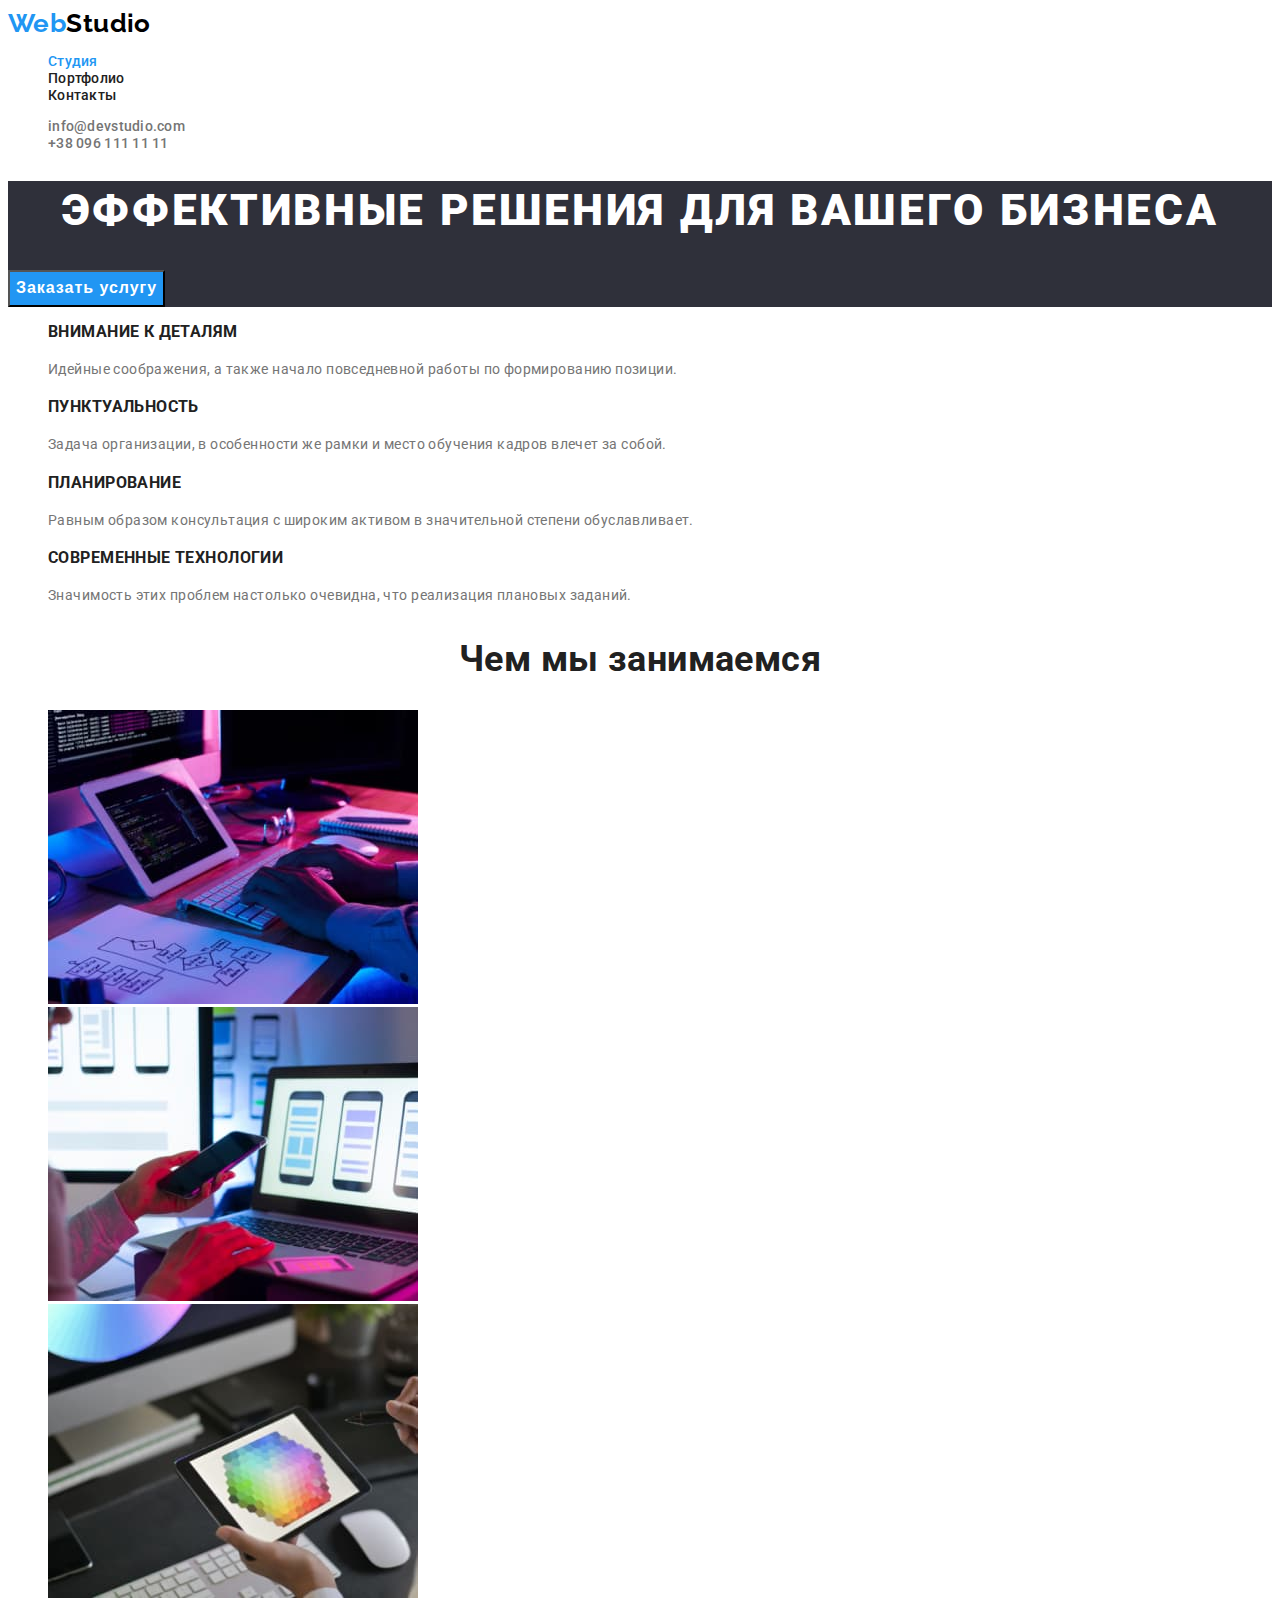
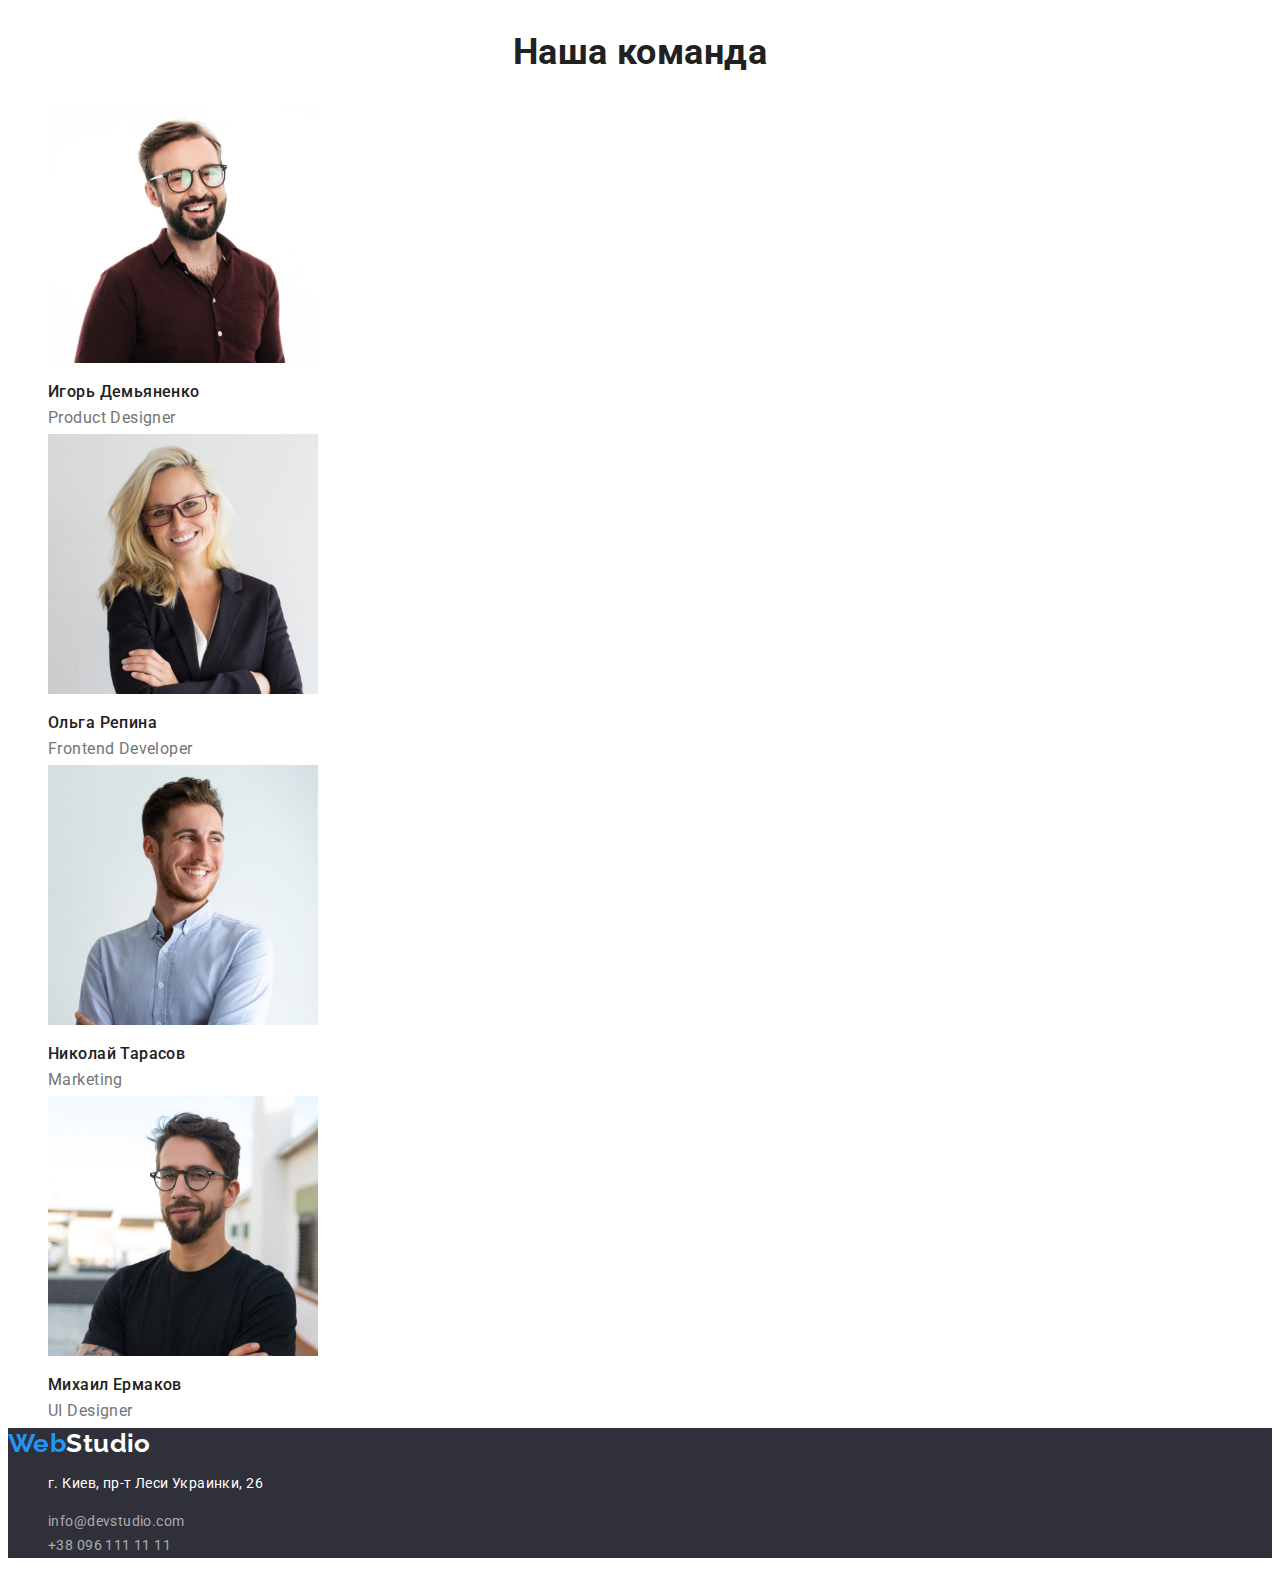
<file: index.html>
<!DOCTYPE html>
<html lang="ru">
  <head>
    <meta charset="UTF-8" />
    <meta http-equiv="X-UA-Compatible" content="IE=edge" />
    <meta name="viewport" content="width=device-width, initial-scale=1.0" />
    <title>Студия</title>
    <link
      href="https://fonts.googleapis.com/css2?family=Raleway:wght@700&family=Roboto:wght@400;500;700;900&display=swap"
      rel="stylesheet"
    />
    <link rel="stylesheet" href="css/style.css" />
  </head>
  <body>
    <!--шапка-->
    <header class="header">
      <nav>
        <a href="./index.html" class="logo">Web<span class="logo-header">Studio</span></a>
        <ul class="header-lists lists-none">
          <li class="header-list">
            <a href="./index.html" class="link current">Студия</a>
          </li>
          <li class="header-list">
            <a href="./portfolio.html" class="link">Портфолио</a>
          </li>
          <li class="header-list">
            <a href="#" class="link">Контакты</a>
          </li>
        </ul>
      </nav>
      <ul class="header-contacts lists-none">
        <li class="header-contact">
          <a class="email" href="mailto:info@devstudio.com">info@devstudio.com</a>
        </li>
        <li class="header-contact">
          <a class="phone" href="tel:+380961111111">+38 096 111 11 11</a>
        </li>
      </ul>
    </header>
    <main class="main">
      <!--большой баннер-->
      <section class="banner">
        <h1 class="banner-title">Эффективные решения для вашего бизнеса</h1>
        <button class="main-button" type="button">Заказать услугу</button>
      </section>
      <!--особенности-->
      <section class="peculiarities">
        <!--скрыт в CSS-->
        <h2 class="peculiarities-title">Особенности</h2>
        <ul class="peculiarities-lists lists-none">
          <li class="peculiarities-list">
            <h3 class="subtitle">Внимание к деталям</h3>
            <p class="descr">
              Идейные соображения, а также начало повседневной работы по формированию позиции.
            </p>
          </li>
          <li class="peculiarities-list">
            <h3 class="subtitle">Пунктуальность</h3>
            <p class="descr">
              Задача организации, в особенности же рамки и место обучения кадров влечет за собой.
            </p>
          </li>
          <li class="peculiarities-list">
            <h3 class="subtitle">Планирование</h3>
            <p class="descr">
              Равным образом консультация с широким активом в значительной степени обуславливает.
            </p>
          </li>
          <li class="peculiarities-list">
            <h3 class="subtitle">Современные технологии</h3>
            <p class="descr">
              Значимость этих проблем настолько очевидна, что реализация плановых заданий.
            </p>
          </li>
        </ul>
      </section>
      <!--Чем мы занимаемся-->
      <section class="doing">
        <h2 class="doing-title">Чем мы занимаемся</h2>
        <ul class="doing-items lists-none">
          <li class="doing-item">
            <img src="image/doing/box_1.jpg" alt="Комьютер" width="370" class="doing_img" />
          </li>
          <li class="doing-item">
            <img src="image/doing/box_2.jpg" alt="Ноутбук" width="370" class="doing_img" />
          </li>
          <li class="doing-item">
            <img src="image/doing/box_3.jpg" alt="Планшет" width="370" class="doing_img" />
          </li>
        </ul>
      </section>
      <!--Наша команда-->
      <section class="team">
        <h2 class="team-title">Наша команда</h2>
        <ul class="team-cards lists-none">
          <li class="team-card">
            <img
              src="image/team/team_card_1.jpg"
              alt="Игорь Демьяненко"
              class="card-img"
              width="270"
            />
            <h3 class="card-title">Игорь Демьяненко</h3>
            <p class="card-subtitle">Product Designer</p>
          </li>
          <li class="team-card">
            <img src="image/team/team_card_2.jpg" alt="Ольга Репина" class="card-img" width="270" />
            <h3 class="card-title">Ольга Репина</h3>
            <p class="card-subtitle">Frontend Developer</p>
          </li>
          <li class="team-card">
            <img
              src="image/team/team_card_3.jpg"
              alt="Николай Тарасов"
              class="card-img"
              width="270"
            />
            <h3 class="card-title">Николай Тарасов</h3>
            <p class="card-subtitle">Marketing</p>
          </li>
          <li class="team-card">
            <img
              src="image/team/team_card_4.jpg"
              alt="Михаил Ермаков"
              class="card-img"
              width="270"
            />
            <h3 class="card-title">Михаил Ермаков</h3>
            <p class="card-subtitle">UI Designer</p>
          </li>
        </ul>
      </section>
    </main>
    <footer class="footer">
      <a href="/" class="logo">Web<span class="logo-footer">Studio</span></a>
      <address>
        <ul class="footer-contacts lists-none">
          <li class="footer-contact">
            <p class="footer-addr">г. Киев, пр-т Леси Украинки, 26</p>
          </li>
          <li class="footer-contact">
            <a class="footer-email" href="mailto:info@devstudio.com">info@devstudio.com</a>
          </li>
          <li class="footer-contact">
            <a class="footer-phone" href="tel:+380961111111">+38 096 111 11 11</a>
          </li>
        </ul>
      </address>
    </footer>
  </body>
</html>
</file>
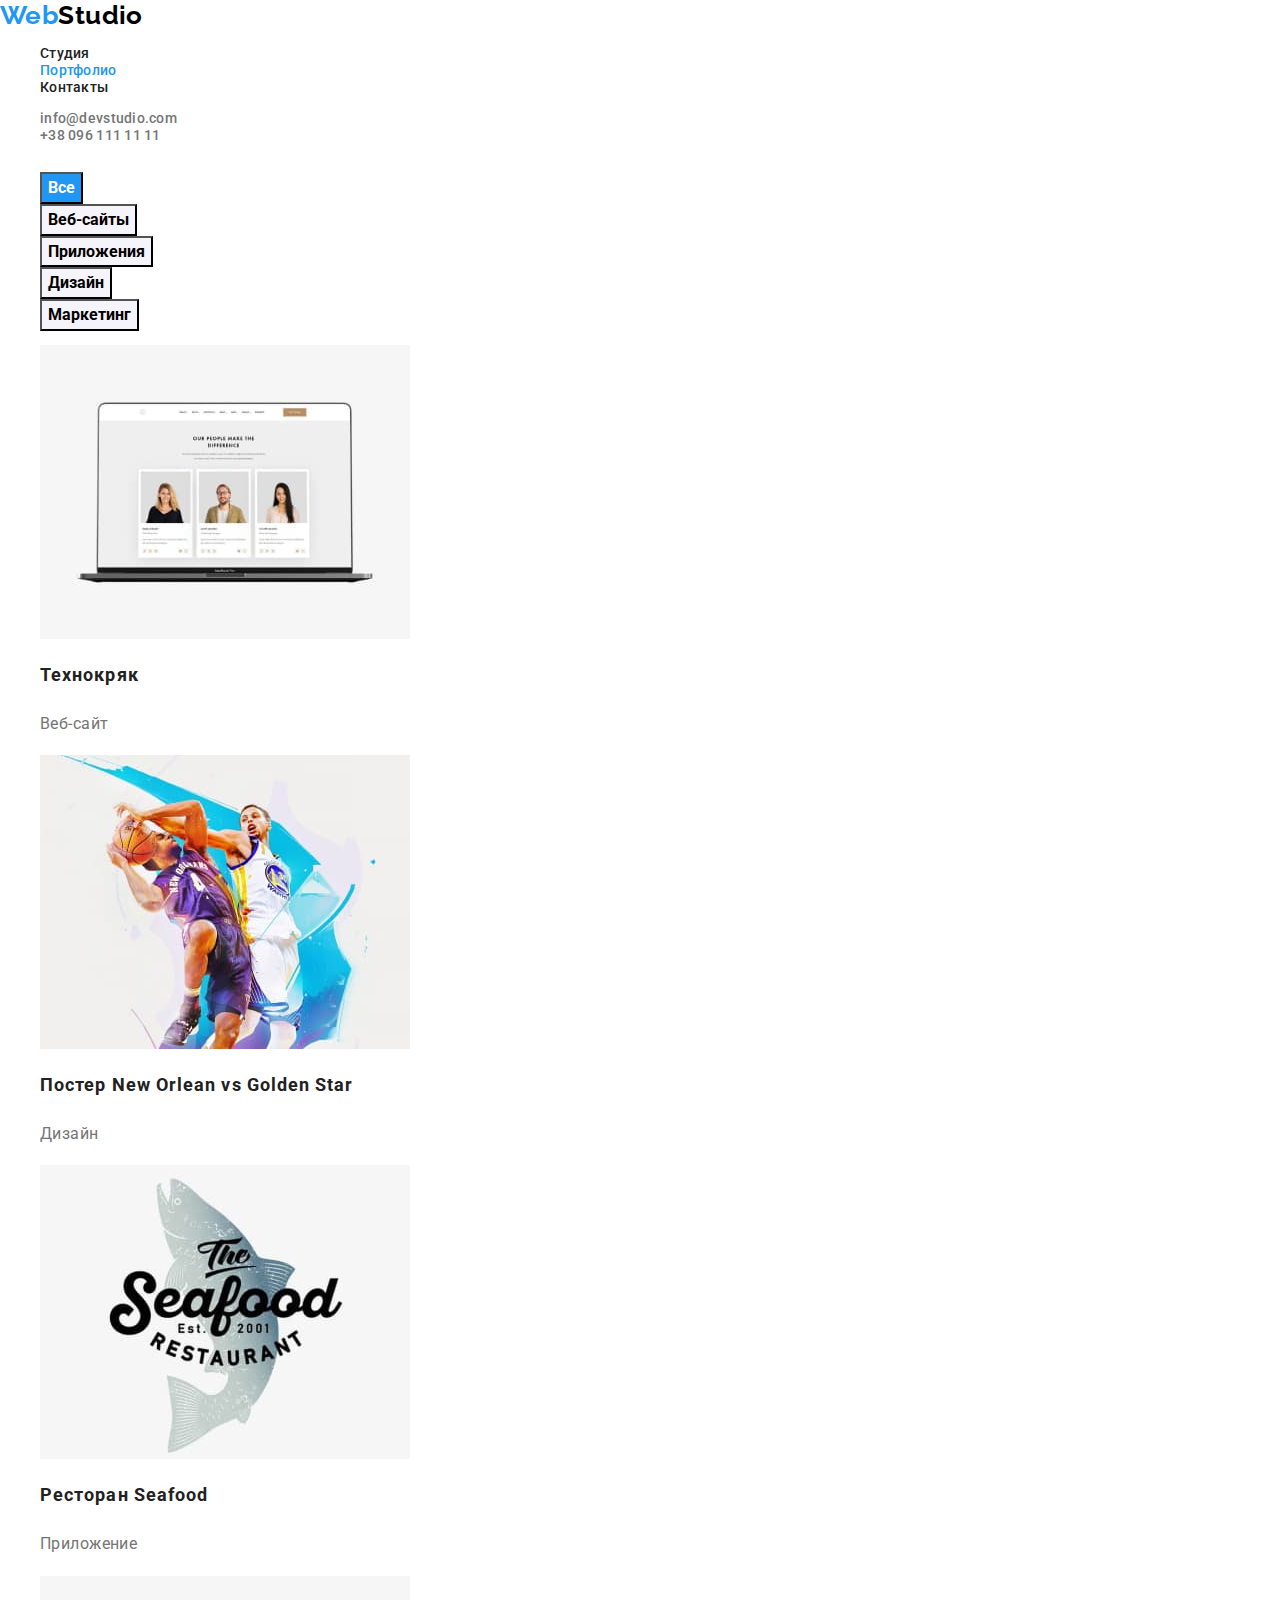
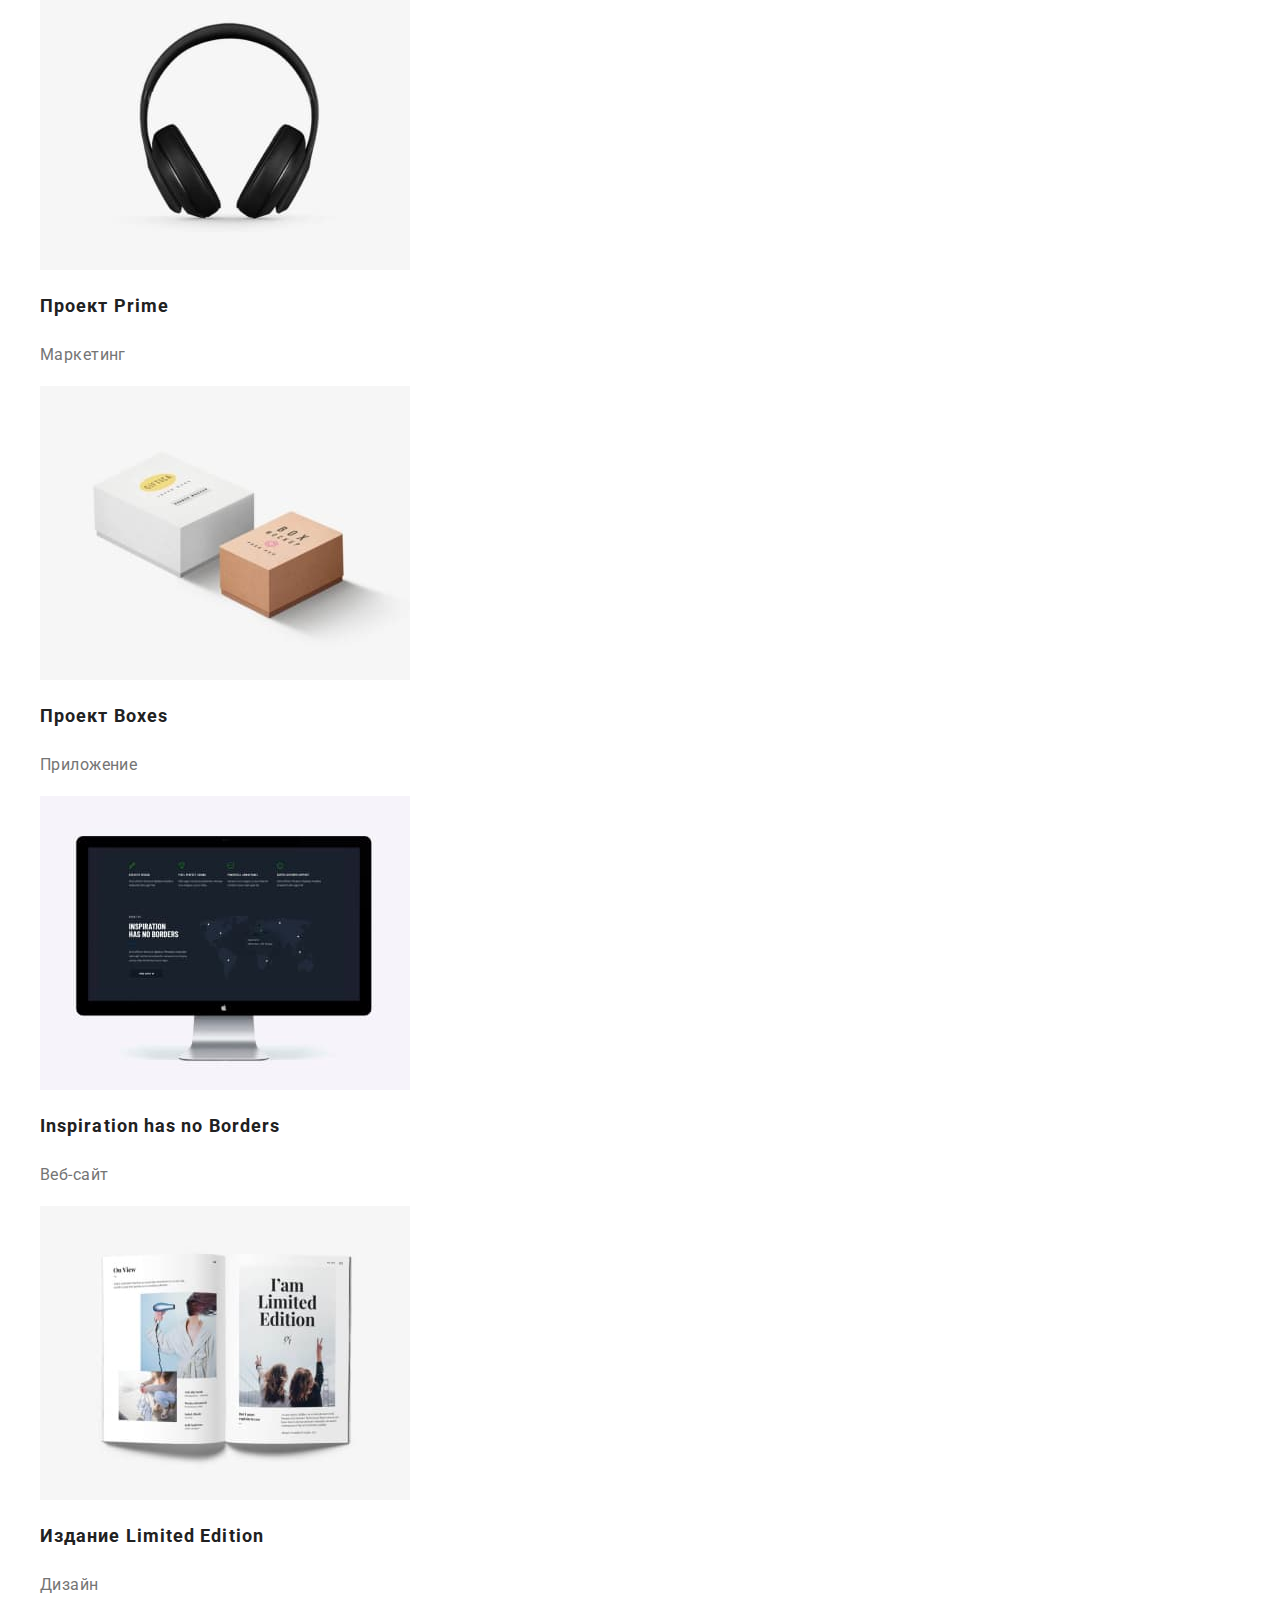
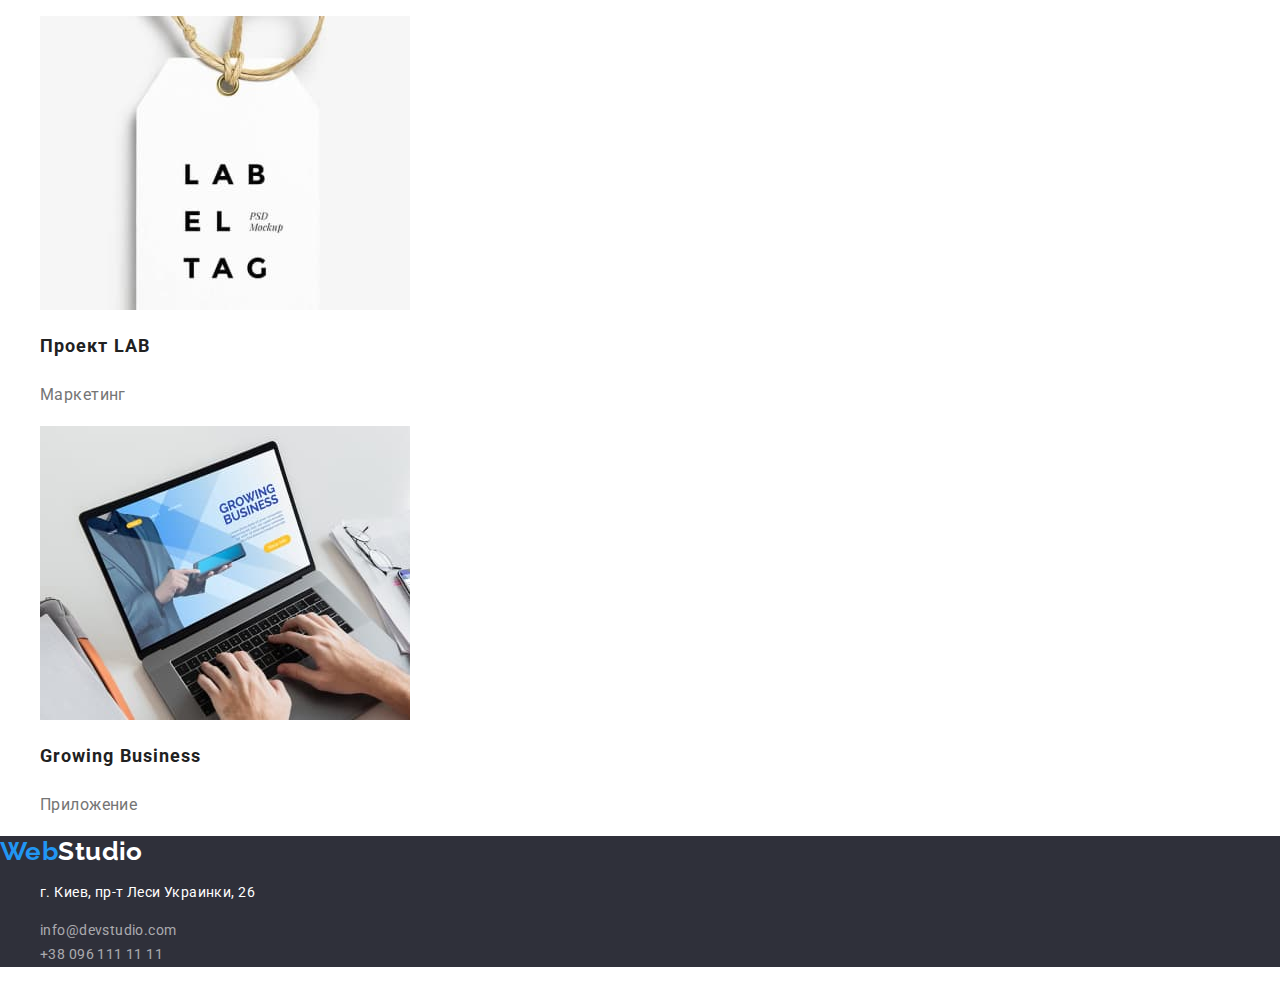
<file: portfolio.html>
<!DOCTYPE html>
<html lang="ru">
  <head>
    <meta charset="UTF-8" />
    <meta http-equiv="X-UA-Compatible" content="IE=edge" />
    <meta name="viewport" content="width=device-width, initial-scale=1.0" />
    <title>Студия</title>
    <link
      rel="stylesheet"
      href="https://cdnjs.cloudflare.com/ajax/libs/modern-normalize/1.0.0/modern-normalize.min.css"
    />
    <link
      href="https://fonts.googleapis.com/css2?family=Raleway:wght@700&family=Roboto:wght@400;500;700;900&display=swap"
      rel="stylesheet"
    />
    <link rel="stylesheet" href="css/style.css" />
  </head>
  <body>
    <!--шапка-->
    <header class="header">
      <nav>
        <a href="./index.html" class="logo">Web<span class="logo-header">Studio</span></a>
        <ul class="header-lists lists-none">
          <li class="header-list">
            <a href="./index.html" class="link">Студия</a>
          </li>
          <li class="header-list">
            <a href="./portfolio.html" class="link current">Портфолио</a>
          </li>
          <li class="header-list">
            <a href="" class="link">Контакты</a>
          </li>
        </ul>
      </nav>
      <ul class="header-contacts lists-none">
        <li class="header-contact">
          <a class="email" href="mailto:info@devstudio.com">info@devstudio.com</a>
        </li>
        <li class="header-contact">
          <a class="phone" href="tel:+380961111111">+38 096 111 11 11</a>
        </li>
      </ul>
    </header>
    <main class="main">
      <section class="portfolio">
        <!--h1 скрыт с SCC-->
        <h1 class="portfolio-title">Портфолио</h1>
        <ul class="portfolio-filters lists-none">
          <li class="portfolio-filter">
            <button class="filter-button active" type="button">Все</button>
          </li>
          <li class="portfolio-filter">
            <button class="filter-button" type="button">Веб-сайты</button>
          </li>
          <li class="portfolio-filter">
            <button class="filter-button" type="button">Приложения</button>
          </li>
          <li class="portfolio-filter">
            <button class="filter-button" type="button">Дизайн</button>
          </li>
          <li class="portfolio-filter">
            <button class="filter-button" type="button">Маркетинг</button>
          </li>
        </ul>
        <ul class="portfolio-projects lists-none">
          <li class="porfolio-project">
            <a href="" class="project-link">
              <img
                src="image/projects/project1.jpg"
                alt="Веб-сайт Технокряк"
                class="project-img"
                width="370"
              />
              <h2 class="title">Технокряк</h2>
              <p class="subtitle">Веб-сайт</p>
            </a>
          </li>
          <li class="porfolio-project">
            <a href="" class="project-link">
              <img
                src="image/projects/project2.jpg"
                alt="Постер Нью Орлеан"
                class="project-img"
                width="370"
              />
              <h2 class="title">Постер New Orlean vs Golden Star</h2>
              <p class="subtitle">Дизайн</p>
            </a>
          </li>
          <li class="porfolio-project">
            <a href="" class="project-link">
              <img
                src="image/projects/project3.jpg"
                alt="Приложение для Ресторан СиФуд"
                class="project-img"
                width="370"
              />
              <h2 class="title">Ресторан Seafood</h2>
              <p class="subtitle">Приложение</p>
            </a>
          </li>
          <li class="porfolio-project">
            <a href="" class="project-link">
              <img
                src="image/projects/project4.jpg"
                alt="Маркетинг Проект Прайм"
                class="project-img"
                width="370"
              />
              <h2 class="title">Проект Prime</h2>
              <p class="subtitle">Маркетинг</p>
            </a>
          </li>
          <li class="porfolio-project">
            <a href="" class="project-link">
              <img
                src="image/projects/project5.jpg"
                alt="Проект Коробки"
                class="project-img"
                width="370"
              />
              <h2 class="title">Проект Boxes</h2>
              <p class="subtitle">Приложение</p>
            </a>
          </li>
          <li class="porfolio-project">
            <a href="" class="project-link">
              <img
                src="image/projects/project6.jpg"
                alt="Веб-сайт Вдохновение не имеет границ"
                class="project-img"
                width="370"
              />
              <h2 class="title">Inspiration has no Borders</h2>
              <p class="subtitle">Веб-сайт</p>
            </a>
          </li>
          <li class="porfolio-project">
            <a href="" class="project-link">
              <img
                src="image/projects/project7.jpg"
                alt="Издание Лимитед"
                class="project-img"
                width="370"
              />
              <h2 class="title">Издание Limited Edition</h2>
              <p class="subtitle">Дизайн</p>
            </a>
          </li>

          <li class="porfolio-project">
            <a href="" class="project-link">
              <img
                src="image/projects/project8.jpg"
                alt="Проект ЛАБ"
                class="project-img"
                width="370"
              />
              <h2 class="title">Проект LAB</h2>
              <p class="subtitle">Маркетинг</p>
            </a>
          </li>

          <li class="porfolio-project">
            <a href="" class="project-link">
              <img
                src="image/projects/project9.jpg"
                alt="Приложение Растущий Бизнес"
                class="project-img"
                width="370"
              />
              <h2 class="title">Growing Business</h2>
              <p class="subtitle">Приложение</p>
            </a>
          </li>
        </ul>
      </section>
    </main>
    <footer class="footer">
      <a href="/" class="logo">Web<span class="logo-footer">Studio</span></a>
      <address>
        <ul class="footer-contacts lists-none">
          <li class="footer-contact">
            <p class="footer-addr">г. Киев, пр-т Леси Украинки, 26</p>
          </li>
          <li class="footer-contact">
            <a class="footer-email" href="mailto:info@devstudio.com">info@devstudio.com</a>
          </li>
          <li class="footer-contact">
            <a class="footer-phone" href="tel:+380961111111">+38 096 111 11 11</a>
          </li>
        </ul>
      </address>
    </footer>
  </body>
</html>
</file>
<file: css/style.css>
:root {
    --main-text-color: #212121;
    --second-text-color: #757575;
    --hover-focus-color: #2196F3;
    --white-tx-bg-color: #FFFFFF;
    --logo-header-color: #000000;
    --footer-bg-color: #2F303A;
    --footer-contact-color: rgba(255, 255, 255, 0.6);
    --portfolio-filter-bg-color: #F5F4FA;
    
}
body {
    background-color: var(--white-tx-bg-color);
    color: var(--main-text-color);
    font-family: 'Roboto', sans-serif;
    font-size: 14px;
    letter-spacing: 0.03em;
}
/* Убраны точки во всех списках дополнительным классом для ul */
.lists-none {
    list-style-type: none;
}
.logo {
    color: var(--hover-focus-color);

    font-family: 'Raleway', sans-serif;
    font-weight: 700;
    font-size: 26px;
    line-height: 1.19;
    text-decoration: none
}
.logo-header {
    color: var(--logo-header-color);
}
.logo-footer {
    color: var(--white-tx-bg-color)
}
/* шапка */
.header-list>.link {
    color: var(--main-text-color);

    font-weight: 500;
    line-height: 1.14;
    letter-spacing: 0.02em;
    text-decoration: none
}
.header-list>.link:hover,
.header-list>.link:focus {
    color: var(--hover-focus-color);
}
/* Подсветка ссылки активной страницы */
.link.current {
    color: var(--hover-focus-color);
}

.header-contact>.email,
.header-contact>.phone {
    color: var(--second-text-color);
    
    font-weight: 500;
    line-height: 1.14;
    letter-spacing: 0.02em;

    text-decoration: none;
}
.header-contact>.email:hover,
.header-contact>.email:focus,
.header-contact>.phone:hover,
.header-contact>.phone:focus {
    color: var(--hover-focus-color);
}
/* баннер */
.banner {
    background-color: var(--footer-bg-color)
}
.banner-title {
    color: var(--white-tx-bg-color);
    
    font-weight: 900;
    font-size: 44px;
    line-height: 1.36;
    text-align: center;
    letter-spacing: 0.06em;
    text-transform: uppercase;
}
.main-button {
    color: var(--white-tx-bg-color);
    background-color: var(--hover-focus-color);

    font-weight: 700;
    font-size: 16px;
    line-height: 1.88;
    text-align: center;
    letter-spacing: 0.06em;

    cursor: pointer;
}
/* Заголовок особенности скрыт */
.peculiarities-title {
    font-size: 0;
}
.peculiarities-list>.subtitle {
    font-weight: 700;
    line-height: 1.14;
    text-transform: uppercase
}
.peculiarities-list>.descr {
    color: var(--second-text-color);
    
    line-height: 1.71;  
}
.doing-title,
.team-title {
    font-weight: 700;
    font-size: 36px;
    line-height: 1.17;
    text-align: center;
}
.card-title {
    font-weight: 500;
    font-size: 16px;
    line-height: 1.19;
}

.card-subtitle{
    color: var(--second-text-color);
    
    font-size: 16px;
    line-height: 1.19px;
}
.footer {
    background-color: var(--footer-bg-color)
}
.footer-contact {
    font-style: normal;
}
.footer-addr {
    color: var(--white-tx-bg-color);

    line-height: 1.71;
}
.footer-email,
.footer-phone {
    color: var(--footer-contact-color);

    line-height: 1.71;
    text-decoration: none;

    cursor: pointer
}
.footer-email:hover,
.footer-email:focus,
.footer-phone:hover,
.footer-phone:focus {
    color: var(--hover-focus-color)
}

/* portfolio  */
.portfolio-title {
    font-size: 0;
}
.filter-button {
    background-color: var(--portfolio-filter-bg-color);
   
    font-weight: 700;
    font-size: 16px;
    line-height: 1.62;
    
    cursor: pointer
}
.filter-button.active,
.filter-button:hover,
.filter-button:focus {
    color: var(--white-tx-bg-color);
    background-color: var(--hover-focus-color);
}
.project-link {
    text-decoration: none;
}
.project-link>.title {
    color: var(--main-text-color);

    font-weight: 700;
    font-size: 18px;
    line-height: 2.0;
    letter-spacing: 0.06em;   
}
.project-link>.subtitle {
    color: var(--second-text-color);

    font-size: 16px;
    line-height: 1.88;
}
</file>
